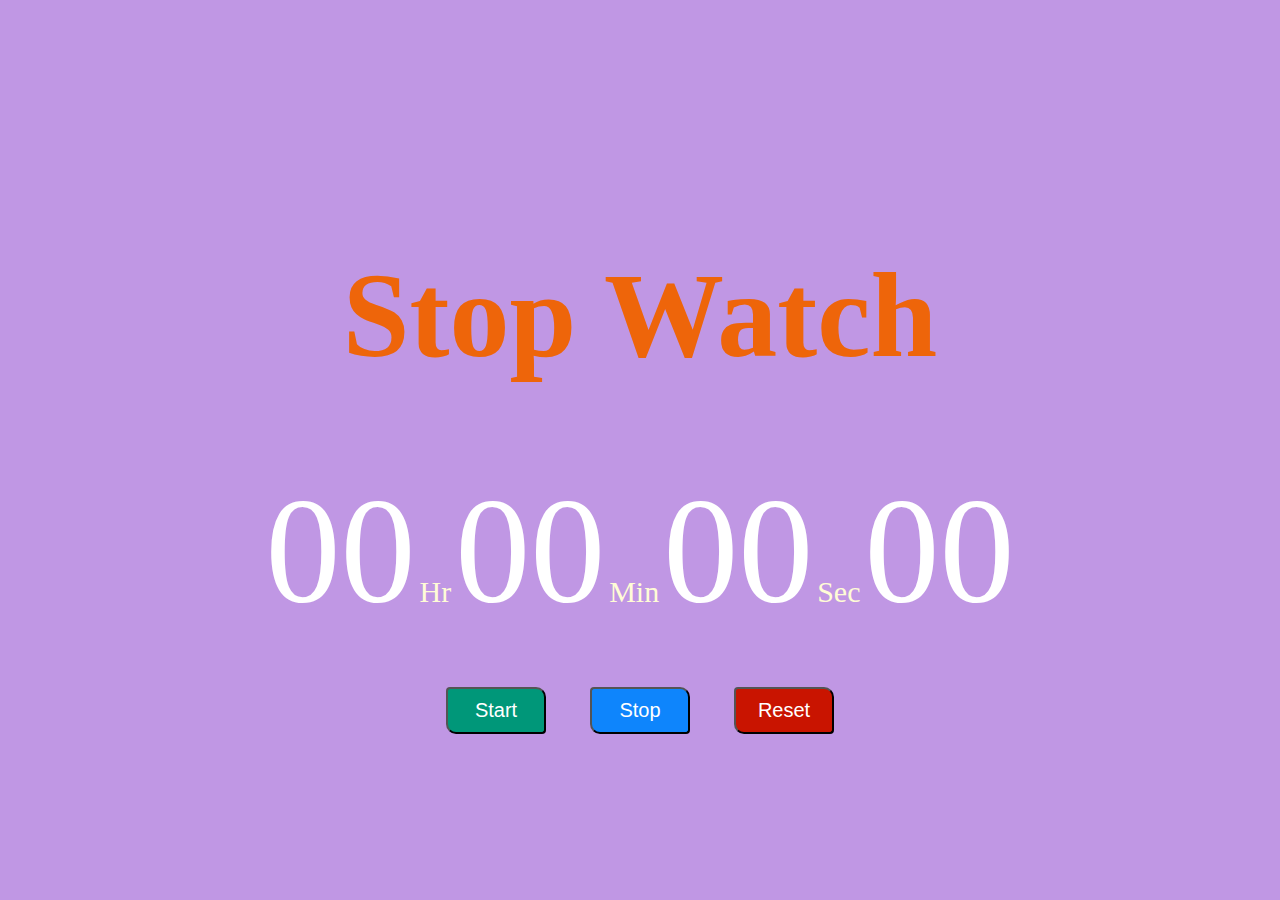
<file: StopWatch/index.html>
<!DOCTYPE html>
<html lang="en">
<head>
    <meta charset="UTF-8">
    <meta http-equiv="X-UA-Compatible" 
          content="IE=edge">
    <meta name="viewport" 
          content="width=device-width, initial-scale=1.0">
    <title>Design Stopwatch using Front-end technologies</title>
    <link rel="stylesheet" href="style.css">
</head>
<body>
    <div class="container">
        <h1>Stop Watch</h1>
        <div id="time">
            <span class="digit" id="hr">
                00</span>
            <span class="txt">Hr</span>
            <span class="digit" id="min">
                00</span>
            <span class="txt">Min</span>
            <span class="digit" id="sec">
                00</span>
            <span class="txt">Sec</span>
            <span class="digit" id="count">
                00</span>
        </div>
        <div id="buttons">
            <button class="btn" id="start">
                Start</button>
            <button class="btn" id="stop">
                Stop</button>
            <button class="btn" id="reset">
                Reset</button>
        </div>
    </div>
    <script src="script.js"></script>
</body>
  
</html>
</file>
<file: StopWatch/style.css>
body {
    padding: 0;
    margin: 0;
    font-family: verdana;
}

.container {
    display: flex;
    flex-direction: column;
    justify-content: center;
    align-items: center;
    width: 100%;
    height: 100vh;
    background-color: rgb(192, 151, 228);
}

h1 {
    color: rgb(238, 101, 10);
    text-align: center;
    font-size:120px;
}

.digit {
    font-size: 150px;
    color: #fff;
}

.txt {
    font-size: 30px;
    color: #fffcd6;
}

#buttons {
    margin-top: 50px;
}

.btn {
    width: 100px;
    padding: 10px 15px;
    margin: 0px 20px;
    border-top-right-radius: 10px;
    border-bottom-left-radius: 10px;
    border-bottom-right-radius: 4px;
    border-top-left-radius: 4px;
    cursor: pointer;
    font-size: 20px;
    transition: 0.5s;
    color: white;
    font-weight: 500;
}

#start {
    background-color: #009779;
}

#stop {
    background-color: #0e85fc;
}

#reset {
    background-color: #c91400;
}
</file>
